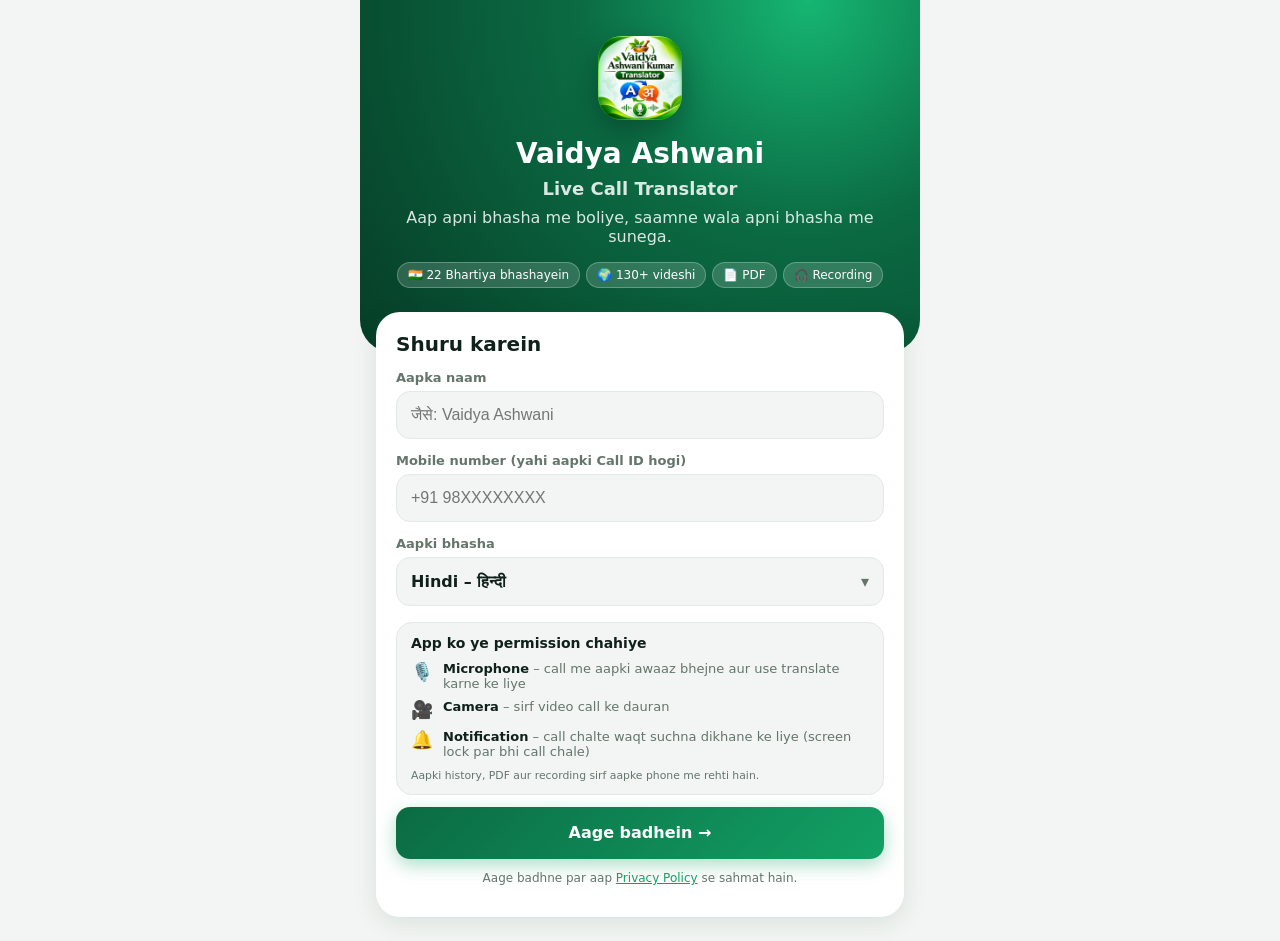
<file: web/index.html>
<!doctype html>
<html lang="hi">
<head>
<meta charset="utf-8">
<meta name="viewport" content="width=device-width, initial-scale=1, maximum-scale=1, viewport-fit=cover">
<title>Vaidya Ashwani Live Call Translator</title>
<meta name="description" content="Live Video / Voice call translator – Bharat ki 22 bhashayein + duniya ki 130+ bhashayein">
<meta name="theme-color" content="#063d27">
<meta name="mobile-web-app-capable" content="yes">
<meta name="apple-mobile-web-app-capable" content="yes">
<meta name="apple-mobile-web-app-status-bar-style" content="black-translucent">
<link rel="manifest" href="manifest.json">
<link rel="icon" href="icons/icon-192.png">
<link rel="apple-touch-icon" href="icons/icon-192.png">
<link rel="stylesheet" href="style.css">
</head>
<body>

<!-- ============ SPLASH ============ -->
<div id="splash" class="splash">
  <div class="splashLogo"><img src="icons/icon-512.png" alt=""></div>
  <h1>Vaidya Ashwani</h1>
  <p>Live Call Translator</p>
  <div class="splashLangs">नमस्ते · வணக்கம் · নমস্কার · Hello · مرحبا · 你好</div>
</div>

<div id="app">

  <!-- ============ SETUP / ONBOARDING ============ -->
  <section id="scrSetup" class="screen hidden">
    <div class="hero">
      <img src="icons/icon-192.png" alt="" class="heroLogo">
      <h1>Vaidya Ashwani<br><span>Live Call Translator</span></h1>
      <p>Aap apni bhasha me boliye, saamne wala apni bhasha me sunega.</p>
      <div class="chips"><span>🇮🇳 22 Bhartiya bhashayein</span><span>🌍 130+ videshi</span><span>📄 PDF</span><span>🎧 Recording</span></div>
    </div>
    <div class="sheetCard">
      <h2>Shuru karein</h2>
      <label class="field"><span>Aapka naam</span>
        <input id="setName" type="text" placeholder="जैसे: Vaidya Ashwani" autocomplete="name">
      </label>
      <label class="field"><span>Mobile number (yahi aapki Call ID hogi)</span>
        <input id="setNumber" type="tel" inputmode="tel" placeholder="+91 98XXXXXXXX" autocomplete="tel">
      </label>
      <div class="field"><span>Aapki bhasha</span>
        <button type="button" class="langBtn" data-target="setLang"><b>Hindi – हिन्दी</b><i>▾</i></button>
        <input type="hidden" id="setLang" value="hi-IN">
      </div>
      <div class="permBox">
        <b>App ko ye permission chahiye</b>
        <div><span>🎙️</span><p><b>Microphone</b> – call me aapki awaaz bhejne aur use translate karne ke liye</p></div>
        <div><span>🎥</span><p><b>Camera</b> – sirf video call ke dauran</p></div>
        <div><span>🔔</span><p><b>Notification</b> – call chalte waqt suchna dikhane ke liye (screen lock par bhi call chale)</p></div>
        <small>Aapki history, PDF aur recording sirf aapke phone me rehti hain.</small>
      </div>
      <button id="btnSaveSetup" class="btn primary block">Aage badhein →</button>
      <p class="tiny muted center">Aage badhne par aap <a href="privacy.html" target="_blank">Privacy Policy</a> se sahmat hain.</p>
    </div>
  </section>


  <!-- ============ GUEST (link se, bina install) ============ -->
  <section id="scrGuest" class="screen hidden">
    <div class="hero">
      <div class="pulseRing"><div class="avatar" id="gAvatar">?</div></div>
      <h1><span id="gHost">—</span><br><span>aapse baat karna chahte hain</span></h1>
      <p>Kuch install nahi karna. Apni bhasha chunein aur judein – aap apni bhasha me bolenge, wo apni bhasha me sunenge.</p>
    </div>
    <div class="sheetCard">
      <label class="field"><span>Aapka naam</span>
        <input id="gName" type="text" placeholder="Apna naam likhein" autocomplete="name">
      </label>
      <div class="field"><span>Aapki bhasha (aap isi me bolenge aur sunenge)</span>
        <button type="button" class="langBtn" data-target="gLang"><b>English</b><i>▾</i></button>
        <input type="hidden" id="gLang" value="en-IN">
      </div>
      <div class="bigActions">
        <button id="btnGVideo" class="action video"><span class="ico">🎥</span><b>Video se judein</b><small>Translated</small></button>
        <button id="btnGVoice" class="action voice"><span class="ico">📞</span><b>Voice se judein</b><small>Translated</small></button>
      </div>
      <p class="tiny muted center">Unki bhasha: <b id="gHostLang">—</b> · Mic ki permission maangne par <b>Allow</b> karein</p>
      <p class="tiny muted center"><a href="privacy.html" target="_blank">Privacy Policy</a> · Vaidya Ashwani Live Call Translator</p>
    </div>
  </section>

  <!-- ============ HOME TAB ============ -->
  <section id="scrHome" class="screen hidden withNav">
    <div class="homeHead">
      <div class="headRow">
        <div>
          <div class="hello">Namaste 🙏</div>
          <div id="meName" class="meName">—</div>
        </div>
        <span id="netStatus" class="pill off"><i></i><b>Offline</b></span>
      </div>
      <div class="idCard">
        <div>
          <div class="tiny op">Aapki Call ID</div>
          <div id="meNumber" class="idNum">—</div>
        </div>
        <button class="langMini" id="btnMyLang">🗣️ <span id="meLang">Hindi</span></button>
      </div>
    </div>

    <div class="content">
      <div class="dialCard">
        <a id="apkBanner" class="apkBanner hidden" href="#">📲 <span><b>Android App download karein</b><small>Behtar awaaz aur translation ke liye</small></span><i>⬇</i></a>
        <label class="field"><span>Kisko call karna hai? (number)</span>
          <div class="dialRow">
            <input id="callNumber" type="tel" inputmode="tel" placeholder="+91 9XXXXXXXXX" list="contactsList">
            <button id="btnContacts" class="iconBtn" title="Recent">🕘</button>
          </div>
          <datalist id="contactsList"></datalist>
        </label>
        <div class="bigActions">
          <button id="btnVideoCall" class="action video"><span class="ico">🎥</span><b>Video Call</b><small>Translated</small></button>
          <button id="btnAudioCall" class="action voice"><span class="ico">📞</span><b>Voice Call</b><small>Translated</small></button>
        </div>
        <button id="btnSendLink" class="linkTile">
          <span class="ico">🔗</span>
          <span class="txt"><b>Saamne wale ke paas app nahi hai?</b><small>Unhe link bhejein – browser me khulega, kuch install nahi karna</small></span>
          <span class="arrow">›</span>
        </button>
      </div>

      <h3 class="secTitle">WhatsApp / SIM Call ke liye</h3>
      <button id="btnSpeakerMode" class="wideTile">
        <span class="ico">🔊</span>
        <span class="txt"><b>Speaker Translator</b><small>Call ko speaker par daalein, app dono taraf translate karke bolega</small></span>
        <span class="arrow">›</span>
      </button>
      <div class="twoTiles">
        <button id="btnWhatsApp" class="tile wa"><span class="ico">💬</span><b>WhatsApp</b></button>
        <button id="btnPhone" class="tile sim"><span class="ico">📱</span><b>SIM Call</b></button>
      </div>

      <h3 class="secTitle">Kaise kaam karta hai</h3>
      <div class="howList">
        <div><span>1</span>Aap Hindi me bolte hain</div>
        <div><span>2</span>App turant saamne wale ki bhasha me translate karta hai</div>
        <div><span>3</span>Saamne wala apni bhasha me sunta hai, aur jawab aapko Hindi me milta hai</div>
        <div><span>4</span>Call khatam hone par PDF aur recording save hoti hai</div>
      </div>
    </div>
  </section>

  <!-- ============ HISTORY TAB ============ -->
  <section id="scrHistory" class="screen hidden withNav">
    <div class="pageHead"><h2>🗂️ Call History</h2><p>Har call ki PDF aur voice recording</p></div>
    <div class="content">
      <div id="historyList" class="history"></div>
    </div>
  </section>


  <!-- ============ PATIENTS (sirf Admin) ============ -->
  <section id="scrPatients" class="screen hidden withNav">
    <div class="pageHead"><h2>🩺 Patients</h2><p><span id="patCount">0 patients</span> · sirf Admin ke liye</p></div>
    <div class="content">
      <div class="patTools">
        <input id="patSearch" type="search" placeholder="🔍 Naam, number ya pata dhoondhein">
        <button id="btnPatNew" class="btn primary">➕ Naya</button>
      </div>
      <div id="patList" class="patList"></div>
    </div>
  </section>

  <section id="scrPatient" class="screen hidden">
    <div class="pageHead patHead">
      <button id="btnPdBack" class="backBtn light">‹</button>
      <div class="patAv big" id="pdAvatar">?</div>
      <div><h2 id="pdName">—</h2><p id="pdMobile">—</p></div>
    </div>
    <div class="content">
      <div class="patActs">
        <button id="btnPdVoice"><span>📞</span>Voice</button>
        <button id="btnPdVideo"><span>🎥</span>Video</button>
        <button id="btnPdLink"><span>🔗</span>Link</button>
        <button id="btnPdSpk"><span>🔊</span>Speaker</button>
      </div>
      <div class="setGroup pad patInfoBox" id="pdInfo"></div>
      <div class="row2">
        <button id="btnPdEdit" class="btn ghost">✏️ Badlein</button>
        <button id="btnPdReport" class="btn ghost">📄 Report PDF</button>
        <button id="btnPdDel" class="btn ghost danger">🗑️</button>
      </div>
      <h3 class="secTitle">🎧 Call Recordings <span id="pdRecCount"></span></h3>
      <div id="pdRecs" class="recList"></div>
      <button id="btnPdAttach" class="btn ghost block">➕ Purani call is patient se jodein</button>
      <div style="height:24px"></div>
    </div>
  </section>

  <!-- ============ SETTINGS TAB ============ -->
  <section id="scrSettings" class="screen hidden withNav">
    <div class="pageHead"><h2>⚙️ Settings</h2><p>Apne hisaab se app set karein</p></div>
    <div class="content">
      <div class="setGroup">
        <button id="btnEditProfile" class="setRow"><span>👤 Profile (naam, number, bhasha)</span><i>›</i></button>
      </div>
      <div class="setGroup">
        <button id="btnAdmin" class="setRow"><span>🔐 Admin Login</span><i>›</i></button>
        <button id="btnAdminPw" class="setRow hidden"><span>🔑 Admin password badlein</span><i>›</i></button>
      </div>
      <div class="setGroup">
        <label class="setRow"><span>🔊 Translation bol kar sunayein</span><input type="checkbox" id="optTTS" class="switch" checked></label>
        <label class="setRow"><span>🎧 Har call record karein</span><input type="checkbox" id="optRecord" class="switch" checked></label>
        <label class="setRow"><span>🌐 Online voice (agar phone me voice na ho)</span><input type="checkbox" id="optOnlineTTS" class="switch" checked></label>
        <label class="setRow"><span>🎙️ Natural HD awaaz<br><small class="muted">Aapki asli awaaz bina badle jaaye. Bahut shor wali jagah par band karein.</small></span><input type="checkbox" id="optHD" class="switch" checked></label>
      </div>
      <div class="setGroup pad">
        <label class="field"><span>Saamne wale ki asli awaaz ka volume (translation bolte waqt apne aap dheemi hoti hai)</span><input type="range" id="optOrigVol" min="0" max="100" value="100"></label>
        <label class="field"><span>Translation bolne ki speed</span><input type="range" id="optRate" min="60" max="150" value="100"></label>
        <button id="btnTestVoice" class="btn ghost block">🔈 Voice test karein</button>
      </div>
      <details class="setGroup pad">
        <summary>🛠️ Advanced (network)</summary>
        <label class="field"><span>TURN server – alag network par call na lage to</span>
          <input id="optTurn" type="text" placeholder="turn:host:3478|username|password"></label>
        <label class="field"><span>Apna call server (khaali = free server)</span>
          <input id="optServer" type="text" placeholder="myserver.com:443/peer"></label>
      </details>
      <div class="setGroup">
        <a class="setRow" href="privacy.html" target="_blank"><span>🔒 Privacy Policy</span><i>›</i></a>
        <button class="setRow" id="btnShareApp"><span>📤 App share karein</span><i>›</i></button>
        <button class="setRow hidden" id="btnRate"><span>⭐ Play Store par rating dein</span><i>›</i></button>
        <button class="setRow hidden" id="btnSupport"><span>✉️ Madad / Feedback</span><i>›</i></button>
      </div>
      <p class="tiny muted center">Vaidya Ashwani Live Call Translator · v<span id="appVer">1.0</span></p>
    </div>
  </section>

  <!-- ============ BOTTOM NAV ============ -->
  <nav id="bottomNav" class="bottomNav hidden">
    <button data-tab="scrHome" class="on"><span>🏠</span>Home</button>
    <button data-tab="scrHistory"><span>🗂️</span>History</button>
    <button data-tab="scrPatients" id="navPatients" class="hidden"><span>🩺</span>Patients</button>
    <button data-tab="scrSettings"><span>⚙️</span>Settings</button>
  </nav>

  <!-- ============ CALL ============ -->
  <section id="scrCall" class="screen hidden callscreen">
    <video id="remoteVideo" autoplay playsinline></video>
    <div id="audioOnlyBadge" class="audioBadge hidden">
      <div class="pulseRing"><div class="avatar" id="remoteAvatar">?</div></div>
    </div>
    <video id="localVideo" autoplay playsinline muted></video>
    <div class="callTop">
      <div id="remoteName" class="cName">Connecting…</div>
      <div class="cSub"><span id="remoteLang">—</span> · <span id="callTimer">00:00</span> <span id="recDot" class="rec hidden">● REC</span></div>
      <div id="recNotice" class="recNotice hidden">🔴 Saamne wala ye call record kar raha hai</div>
    </div>
    <div class="callBottom">
      <div id="callTranscript" class="transcript"></div>
      <div id="liveCaption" class="liveCaption"></div>
      <form id="typeForm" class="typeForm">
        <input id="typeInput" type="text" placeholder="Likh kar bhejein…">
        <button type="submit">➤</button>
      </form>
      <div class="controls">
        <button id="btnMic" class="ctrl on" title="Mic">🎙️</button>
        <button id="btnCam" class="ctrl on" title="Camera">🎥</button>
        <button id="btnFlip" class="ctrl on" title="Camera palat">🔄</button>
        <button id="btnVoiceOut" class="ctrl on" title="Translation voice">🔊</button>
        <button id="btnEnd" class="ctrl end" title="Call band">📵</button>
      </div>
    </div>
  </section>

  <!-- ============ SPEAKER MODE ============ -->
  <section id="scrSpeaker" class="screen hidden spkScreen">
    <div class="spkHead">
      <button id="btnSpkClose" class="backBtn">‹</button>
      <div><b>Speaker Translator</b><small>WhatsApp / SIM call speaker par rakhein</small></div>
    </div>
    <div class="spkLangs">
      <div class="spkL me"><small>Aap</small><b id="spkMeLang">Hindi</b></div>
      <span class="swap">⇄</span>
      <button class="spkL them langBtn" data-target="spkOtherLang"><small>Saamne wala</small><b>English</b></button>
      <input type="hidden" id="spkOtherLang" value="en-US">
    </div>
    <label class="autoRow"><input type="checkbox" id="spkAuto" class="switch" checked><span>Auto – baari baari se dono ko sunein</span></label>
    <div id="spkTranscript" class="transcript spkT"></div>
    <div id="spkCaption" class="liveCaption"></div>
    <div class="spkButtons">
      <button id="btnSpkMe" class="spkBtn me"><span class="mic">🎙️</span><span class="who">Main bolunga</span></button>
      <button id="btnSpkThem" class="spkBtn them"><span class="mic">🎙️</span><span class="who">Wo bolenge</span></button>
    </div>
    <button id="btnSpkSave" class="btn primary block">💾 Khatam karein + PDF</button>
  </section>

  <!-- ============ LANGUAGE SHEET ============ -->
  <div id="langSheet" class="sheet hidden">
    <div class="sheetBg"></div>
    <div class="sheetBox">
      <div class="grip"></div>
      <h3>Bhasha chunein</h3>
      <input id="langSearch" type="search" placeholder="🔍 Bhasha dhoondhein… (Hindi, Tamil, English…)">
      <div id="langList" class="langList"></div>
    </div>
  </div>

  <!-- ============ MODALS ============ -->
  <div id="modalIncoming" class="modal incoming hidden">
    <div class="inBox">
      <div class="tiny op">Vaidya Ashwani Translator</div>
      <div class="pulseRing big"><div class="avatar" id="inAvatar">?</div></div>
      <h2 id="inName">Incoming call</h2>
      <p id="inInfo"></p>
      <div class="inBtns">
        <button id="btnReject" class="round red">📵<small>Kaatein</small></button>
        <button id="btnAccept" class="round green">📞<small>Uthayein</small></button>
      </div>
    </div>
  </div>

  <div id="modalSummary" class="modal hidden">
    <div class="modalBox">
      <div class="okIcon">✅</div>
      <h2>Call khatam</h2>
      <p id="sumInfo" class="muted"></p>
      <div class="col">
        <button id="btnSumPdf" class="btn primary block">📄 Conversation PDF</button>
        <button id="btnSumAudio" class="btn ghost block">🎧 Voice recording</button>
        <button id="btnSumClose" class="btn text block">Theek hai</button>
      </div>
    </div>
  </div>


  <div id="modalLogin" class="modal hidden">
    <form id="formLogin" class="modalBox left" autocomplete="off">
      <div class="okIcon">🔐</div>
      <h2 class="center">Admin Login</h2>
      <label class="field"><span>Admin name</span><input id="lgName" type="text" autocomplete="username" placeholder="Admin ka naam"></label>
      <label class="field"><span>Password</span>
        <div class="dialRow"><input id="lgPass" type="password" autocomplete="current-password" placeholder="••••••••"><button type="button" id="btnLgShow" class="iconBtn">👁️</button></div>
      </label>
      <p id="lgErr" class="err"></p>
      <button id="btnLgGo" type="submit" class="btn primary block">Login</button>
      <p class="center small"><a href="#" id="lnkForgot">🔑 Password bhool gaye?</a></p>
      <button id="btnLgCancel" type="button" class="btn text block">Band karein</button>
    </form>
  </div>

  <div id="modalForgot" class="modal hidden">
    <div class="modalBox left">
      <div class="okIcon">🔑</div>
      <h2 class="center">Password bhool gaye</h2>
      <div id="fgStep1">
        <p class="muted small center">Admin ka registered mobile number daalein. OTP sirf usi number par jayega.</p>
        <label class="field"><span>Registered mobile number</span><input id="fgPhone" type="tel" inputmode="tel" placeholder="+91 XXXXXXXXXX" autocomplete="off"></label>
        <button id="btnFgSend" type="button" class="btn primary block">📩 OTP bhejein</button>
      </div>
      <div id="fgStep2" class="hidden">
        <p class="muted small center">OTP bheja gaya: <b id="fgSentTo"></b></p>
        <label class="field"><span>6 ankon ka OTP</span><input id="fgOtp" type="text" inputmode="numeric" maxlength="6" autocomplete="one-time-code" placeholder="● ● ● ● ● ●" class="otpInput"></label>
        <button id="btnFgVerify" type="button" class="btn primary block">✅ Verify karein</button>
        <button id="btnFgResend" type="button" class="btn text block">OTP nahi aaya? Dobara bhejein</button>
      </div>
      <div id="fgStep3" class="hidden">
        <p class="muted small center">✅ Number verify ho gaya. Ab naya password banayein.</p>
        <label class="field"><span>Naya password (8+ akshar, letter + number)</span><input id="fgNew" type="password" autocomplete="new-password"></label>
        <label class="field"><span>Naya password dobara</span><input id="fgNew2" type="password" autocomplete="new-password"></label>
        <button id="btnFgSave" type="button" class="btn primary block">💾 Password badlein</button>
      </div>
      <p id="fgErr" class="err"></p>
      <div id="recaptchaBox"></div>
      <button id="btnFgCancel" type="button" class="btn text block">Band karein</button>
    </div>
  </div>

  <div id="modalPw" class="modal hidden">
    <form id="formPw" class="modalBox left" autocomplete="off">
      <h2 class="center">🔑 Admin password badlein</h2>
      <label class="field"><span>Purana password</span><input id="pwOld" type="password" autocomplete="current-password"></label>
      <label class="field"><span>Naya password (8+ akshar, letter + number)</span><input id="pwNew" type="password" autocomplete="new-password"></label>
      <label class="field"><span>Naya password dobara</span><input id="pwNew2" type="password" autocomplete="new-password"></label>
      <p id="pwErr" class="err"></p>
      <button type="submit" class="btn primary block">Badlein</button>
      <button id="btnPwCancel" type="button" class="btn text block">Band karein</button>
    </form>
  </div>

  <div id="modalPatient" class="modal hidden">
    <form id="formPatient" class="modalBox left scrollBox" autocomplete="off">
      <h2 id="pfTitle" class="center">➕ Naya Patient</h2>
      <label class="field"><span>Patient ka naam *</span><input id="pfName" type="text" placeholder="Poora naam"></label>
      <label class="field"><span>Mobile number *</span><input id="pfMobile" type="tel" inputmode="tel" placeholder="+91 9XXXXXXXXX"></label>
      <label class="field"><span>Pata (Address)</span><textarea id="pfAddress" rows="2" placeholder="Gaon / shahar, zila, rajya"></textarea></label>
      <label class="field"><span>Kisne assign kiya</span><input id="pfAssigned" type="text" list="assignedList" placeholder="Doctor / staff ka naam"><datalist id="assignedList"></datalist></label>
      <label class="field"><span>Notes (optional)</span><textarea id="pfNotes" rows="2" placeholder="Bimari, dawai, follow-up…"></textarea></label>
      <button type="submit" class="btn primary block">💾 Save karein</button>
      <button id="btnPfCancel" type="button" class="btn text block">Band karein</button>
    </form>
  </div>

  <div id="modalAttach" class="modal hidden">
    <div class="modalBox left scrollBox">
      <h2 class="center">➕ Call jodein</h2>
      <p class="muted small center">History ki wo calls jo abhi kisi patient se judi nahi hain</p>
      <div id="attachList" class="attachList"></div>
      <button id="btnAttachClose" type="button" class="btn text block">Band karein</button>
    </div>
  </div>

  <div id="toast" class="toast hidden"></div>
  <audio id="remoteAudio" autoplay></audio>
</div>

<div id="pdfHolder" style="position:fixed;left:-10000px;top:0;"></div>

<script src="lib/peerjs.min.js"></script>
<script src="languages.js"></script>
<script src="app.js"></script>
<script src="firebase-config.js"></script>
<script src="admin.js"></script>
</body>
</html>
</file>
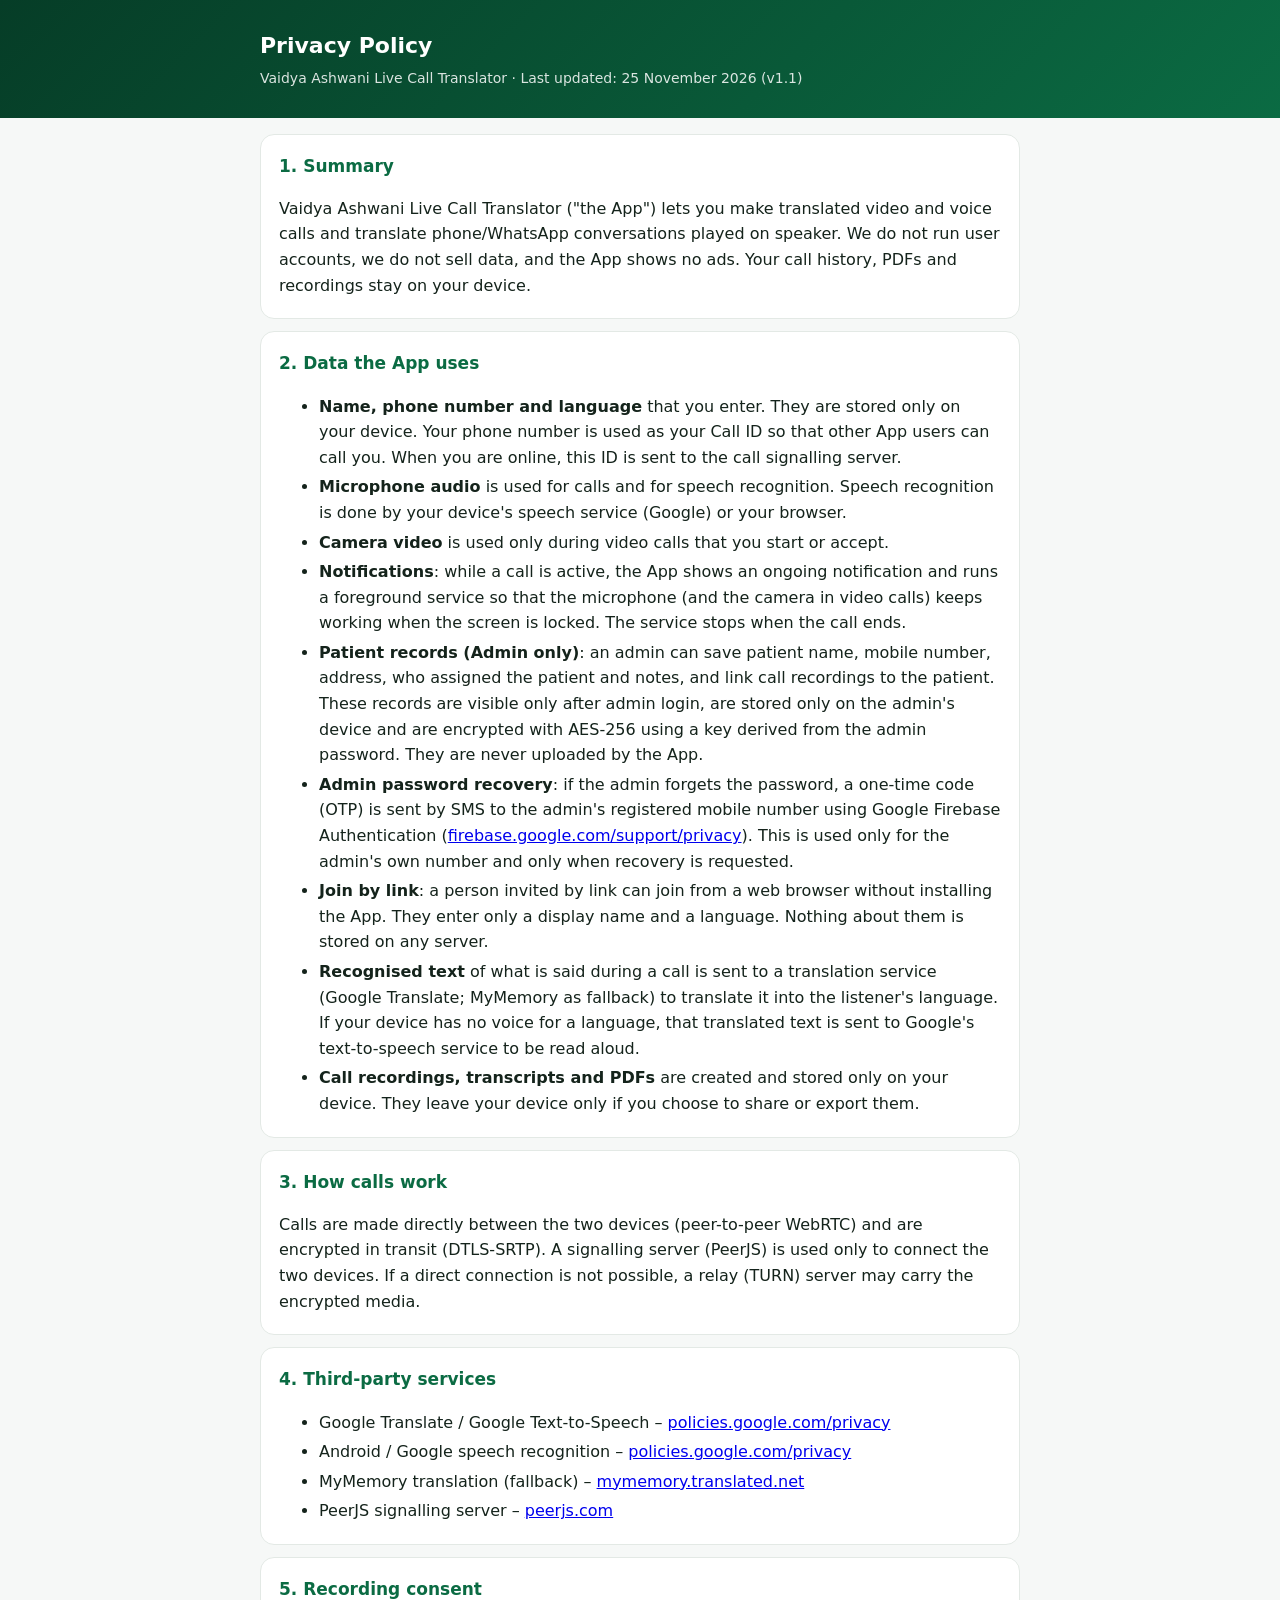
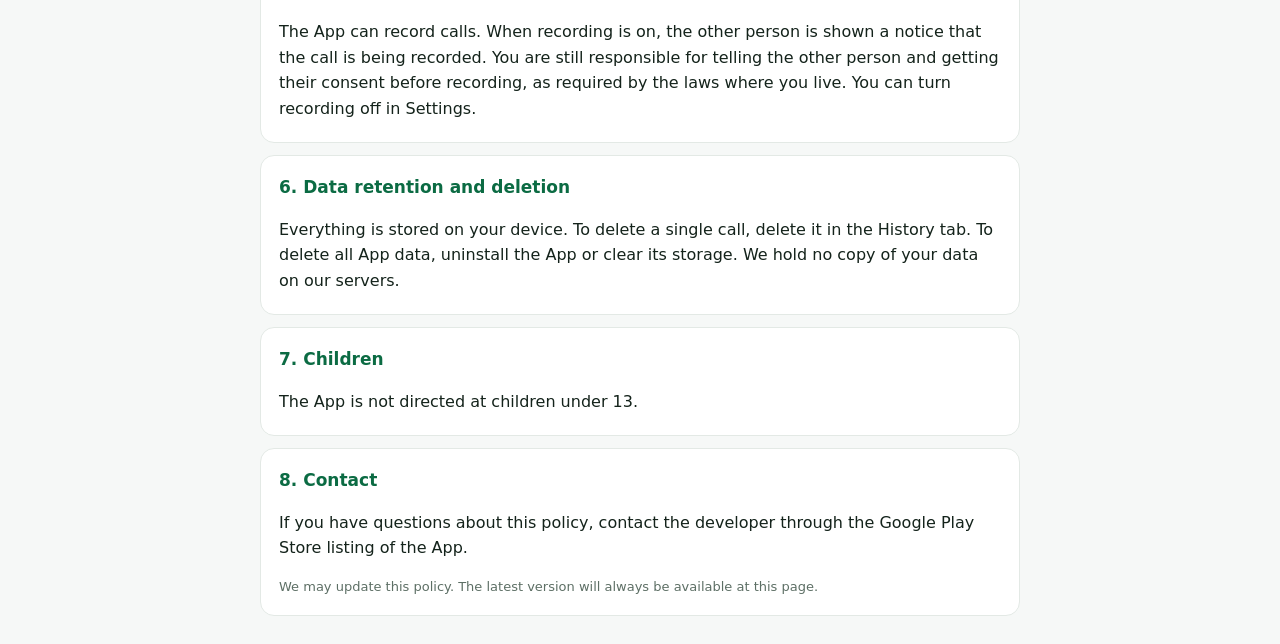
<file: web/privacy.html>
<!doctype html>
<html lang="en">
<head>
<meta charset="utf-8">
<meta name="viewport" content="width=device-width, initial-scale=1">
<title>Privacy Policy – Vaidya Ashwani Live Call Translator</title>
<style>
  :root{--bg:#f6f8f7;--text:#14231b;--muted:#5d6f65;--g:#0b6b43;--card:#fff;--line:#e3e9e5}
  @media (prefers-color-scheme: dark){:root{--bg:#0a1310;--text:#e8f1ec;--muted:#93a59b;--g:#16b673;--card:#14201b;--line:#22322b}}
  body{margin:0;background:var(--bg);color:var(--text);font-family:system-ui,-apple-system,"Segoe UI",Roboto,"Noto Sans",sans-serif;line-height:1.6}
  header{background:linear-gradient(135deg,#063d27,#0b6b43);color:#fff;padding:28px 16px}
  header h1{margin:0;font-size:22px;max-width:760px;margin:0 auto}
  header p{margin:4px auto 0;max-width:760px;opacity:.85;font-size:14px}
  main{max-width:760px;margin:0 auto;padding:16px}
  section{background:var(--card);border:1px solid var(--line);border-radius:14px;padding:4px 18px;margin-bottom:12px}
  h2{font-size:17px;color:var(--g)}
  li{margin:4px 0}
  .muted{color:var(--muted);font-size:13px}
</style>
</head>
<body>
<header>
  <h1>Privacy Policy</h1>
  <p>Vaidya Ashwani Live Call Translator · Last updated: 25 November 2026 (v1.1)</p>
</header>
<main>
  <section>
    <h2>1. Summary</h2>
    <p>Vaidya Ashwani Live Call Translator ("the App") lets you make translated video and voice calls and translate phone/WhatsApp conversations played on speaker. We do not run user accounts, we do not sell data, and the App shows no ads. Your call history, PDFs and recordings stay on your device.</p>
  </section>
  <section>
    <h2>2. Data the App uses</h2>
    <ul>
      <li><b>Name, phone number and language</b> that you enter. They are stored only on your device. Your phone number is used as your Call ID so that other App users can call you. When you are online, this ID is sent to the call signalling server.</li>
      <li><b>Microphone audio</b> is used for calls and for speech recognition. Speech recognition is done by your device's speech service (Google) or your browser.</li>
      <li><b>Camera video</b> is used only during video calls that you start or accept.</li>
      <li><b>Notifications</b>: while a call is active, the App shows an ongoing notification and runs a foreground service so that the microphone (and the camera in video calls) keeps working when the screen is locked. The service stops when the call ends.</li>
      <li><b>Patient records (Admin only)</b>: an admin can save patient name, mobile number, address, who assigned the patient and notes, and link call recordings to the patient. These records are visible only after admin login, are stored only on the admin's device and are encrypted with AES-256 using a key derived from the admin password. They are never uploaded by the App.</li>
      <li><b>Admin password recovery</b>: if the admin forgets the password, a one-time code (OTP) is sent by SMS to the admin's registered mobile number using Google Firebase Authentication (<a href="https://firebase.google.com/support/privacy">firebase.google.com/support/privacy</a>). This is used only for the admin's own number and only when recovery is requested.</li>
      <li><b>Join by link</b>: a person invited by link can join from a web browser without installing the App. They enter only a display name and a language. Nothing about them is stored on any server.</li>
      <li><b>Recognised text</b> of what is said during a call is sent to a translation service (Google Translate; MyMemory as fallback) to translate it into the listener's language. If your device has no voice for a language, that translated text is sent to Google's text-to-speech service to be read aloud.</li>
      <li><b>Call recordings, transcripts and PDFs</b> are created and stored only on your device. They leave your device only if you choose to share or export them.</li>
    </ul>
  </section>
  <section>
    <h2>3. How calls work</h2>
    <p>Calls are made directly between the two devices (peer-to-peer WebRTC) and are encrypted in transit (DTLS-SRTP). A signalling server (PeerJS) is used only to connect the two devices. If a direct connection is not possible, a relay (TURN) server may carry the encrypted media.</p>
  </section>
  <section>
    <h2>4. Third-party services</h2>
    <ul>
      <li>Google Translate / Google Text-to-Speech – <a href="https://policies.google.com/privacy">policies.google.com/privacy</a></li>
      <li>Android / Google speech recognition – <a href="https://policies.google.com/privacy">policies.google.com/privacy</a></li>
      <li>MyMemory translation (fallback) – <a href="https://mymemory.translated.net/doc/en/tos.php">mymemory.translated.net</a></li>
      <li>PeerJS signalling server – <a href="https://peerjs.com">peerjs.com</a></li>
    </ul>
  </section>
  <section>
    <h2>5. Recording consent</h2>
    <p>The App can record calls. When recording is on, the other person is shown a notice that the call is being recorded. You are still responsible for telling the other person and getting their consent before recording, as required by the laws where you live. You can turn recording off in Settings.</p>
  </section>
  <section>
    <h2>6. Data retention and deletion</h2>
    <p>Everything is stored on your device. To delete a single call, delete it in the History tab. To delete all App data, uninstall the App or clear its storage. We hold no copy of your data on our servers.</p>
  </section>
  <section>
    <h2>7. Children</h2>
    <p>The App is not directed at children under 13.</p>
  </section>
  <section>
    <h2>8. Contact</h2>
    <p>If you have questions about this policy, contact the developer through the Google Play Store listing of the App.</p>
    <p class="muted">We may update this policy. The latest version will always be available at this page.</p>
  </section>
</main>
</body>
</html>
</file>
<file: web/style.css>
:root{
  --bg:#f2f5f3; --card:#ffffff; --text:#10201a; --muted:#64756c; --line:#e3e9e5;
  --g1:#063d27; --g2:#0b6b43; --g3:#12a165; --saffron:#f5821f; --saffron2:#ffb347;
  --danger:#e5383b; --wa:#25d366; --sim:#3b82f6;
  --me:#e3f6ec; --them:#fff2e5; --shadow:0 6px 24px rgba(6,61,39,.10);
  --navH:68px; --safeB:env(safe-area-inset-bottom); --safeT:env(safe-area-inset-top);
}
@media (prefers-color-scheme: dark){
  :root{ --bg:#0a1310; --card:#14201b; --text:#e8f1ec; --muted:#93a59b; --line:#22322b;
    --me:#123526; --them:#3a2513; --shadow:0 6px 24px rgba(0,0,0,.35); }
}
*{box-sizing:border-box;-webkit-tap-highlight-color:transparent}
html,body{margin:0;padding:0;background:var(--bg);color:var(--text);
  font-family:"Noto Sans","Noto Sans Devanagari",system-ui,-apple-system,"Segoe UI",Roboto,sans-serif;
  -webkit-font-smoothing:antialiased;overscroll-behavior-y:none}
a{color:var(--g3)}
button{font-family:inherit;color:inherit}
#app{max-width:560px;margin:0 auto;min-height:100vh;position:relative}
.hidden{display:none!important}
.muted{color:var(--muted)} .tiny{font-size:12px} .center{text-align:center} .op{opacity:.8}

/* ---------- splash ---------- */
.splash{position:fixed;inset:0;z-index:100;display:flex;flex-direction:column;align-items:center;justify-content:center;
  background:radial-gradient(circle at 30% 20%,#14a86a 0,#0b6b43 35%,#063d27 75%);color:#fff;transition:opacity .5s, visibility .5s}
.splash.gone{opacity:0;visibility:hidden}
.splashLogo{width:120px;height:120px;border-radius:32px;overflow:hidden;box-shadow:0 12px 40px rgba(0,0,0,.35);animation:pop .7s cubic-bezier(.2,1.4,.4,1)}
.splashLogo img{width:100%;height:100%}
.splash h1{margin:22px 0 0;font-size:30px;letter-spacing:.3px;animation:up .6s .15s both}
.splash p{margin:4px 0 0;font-size:16px;opacity:.85;animation:up .6s .25s both}
.splashLangs{position:absolute;bottom:calc(40px + var(--safeB));font-size:14px;opacity:.7;animation:up .6s .4s both;padding:0 16px;text-align:center}
@keyframes pop{0%{transform:scale(.3);opacity:0}100%{transform:scale(1);opacity:1}}
@keyframes up{0%{transform:translateY(14px);opacity:0}100%{transform:none;opacity:1}}

/* ---------- common ---------- */
.screen{min-height:100vh;animation:fade .25s}
@keyframes fade{from{opacity:.0}to{opacity:1}}
.withNav{padding-bottom:calc(var(--navH) + var(--safeB) + 16px)}
.content{padding:0 16px}
.field{display:block;margin:14px 0 0}
.field>span{display:block;font-size:13px;color:var(--muted);margin-bottom:6px;font-weight:600}
input[type=text],input[type=tel],input[type=search],input[type=password]{width:100%;padding:14px 14px;border-radius:14px;border:1.5px solid var(--line);
  background:var(--bg);color:var(--text);font-size:16px;outline:none;transition:border-color .15s}
input:focus{border-color:var(--g3)}
input[type=range]{width:100%;accent-color:var(--g3)}
.btn{border:0;border-radius:14px;padding:14px 16px;font-size:16px;font-weight:700;cursor:pointer;min-height:52px;
  background:var(--line);transition:transform .1s, filter .15s}
.btn:active{transform:scale(.97)}
.btn.primary{background:linear-gradient(135deg,var(--g2),var(--g3));color:#fff;box-shadow:0 6px 18px rgba(18,161,101,.35)}
.btn.ghost{background:transparent;border:1.5px solid var(--line)}
.btn.text{background:transparent;color:var(--muted)}
.btn.block{width:100%;display:block;margin-top:12px}
.btn:disabled{opacity:.45}

/* switch */
.switch{appearance:none;-webkit-appearance:none;width:48px;height:28px;border-radius:99px;background:var(--line);position:relative;
  cursor:pointer;transition:background .2s;flex-shrink:0;margin:0}
.switch::after{content:"";position:absolute;top:3px;left:3px;width:22px;height:22px;border-radius:50%;background:#fff;
  box-shadow:0 1px 4px rgba(0,0,0,.25);transition:transform .2s}
.switch:checked{background:var(--g3)}
.switch:checked::after{transform:translateX(20px)}

/* ---------- onboarding ---------- */
.hero{background:radial-gradient(circle at 80% 0,#16b673 0,#0b6b43 40%,#063d27 100%);color:#fff;
  padding:calc(36px + var(--safeT)) 22px 64px;border-radius:0 0 32px 32px;text-align:center}
.heroLogo{width:84px;height:84px;border-radius:24px;box-shadow:0 10px 30px rgba(0,0,0,.3)}
.hero h1{font-size:28px;margin:14px 0 6px;line-height:1.15}
.hero h1 span{font-size:18px;font-weight:600;opacity:.85}
.hero p{margin:0;opacity:.85}
.chips{display:flex;flex-wrap:wrap;gap:6px;justify-content:center;margin-top:16px}
.chips span{background:rgba(255,255,255,.16);border:1px solid rgba(255,255,255,.25);padding:5px 10px;border-radius:99px;font-size:12px}
.sheetCard{background:var(--card);margin:-40px 16px 24px;border-radius:24px;padding:20px;box-shadow:var(--shadow);position:relative}
.sheetCard h2{margin:0;font-size:20px}

/* language button */
.langBtn{width:100%;display:flex;justify-content:space-between;align-items:center;padding:14px;border-radius:14px;
  border:1.5px solid var(--line);background:var(--bg);font-size:16px;cursor:pointer;text-align:left}
.langBtn i{font-style:normal;color:var(--muted)}

/* ---------- home ---------- */
.homeHead{background:radial-gradient(circle at 90% 0,#16b673 0,#0b6b43 45%,#063d27 100%);color:#fff;
  padding:calc(18px + var(--safeT)) 18px 56px;border-radius:0 0 30px 30px}
.headRow{display:flex;justify-content:space-between;align-items:center}
.hello{font-size:14px;opacity:.85}
.meName{font-size:22px;font-weight:800;margin-top:2px}
.pill{display:flex;align-items:center;gap:6px;font-size:12px;padding:6px 11px;border-radius:99px;background:rgba(255,255,255,.15)}
.pill i{width:8px;height:8px;border-radius:50%;background:#fca5a5}
.pill.on i{background:#4ade80;box-shadow:0 0 0 3px rgba(74,222,128,.3)}
.idCard{margin-top:18px;display:flex;justify-content:space-between;align-items:center;background:rgba(255,255,255,.12);
  border:1px solid rgba(255,255,255,.2);padding:14px 16px;border-radius:18px;backdrop-filter:blur(6px)}
.idNum{font-size:21px;font-weight:800;letter-spacing:.5px;font-variant-numeric:tabular-nums}
.langMini{background:#fff;color:var(--g1);border:0;border-radius:99px;padding:8px 12px;font-weight:700;font-size:13px;cursor:pointer;max-width:48%;
  white-space:nowrap;overflow:hidden;text-overflow:ellipsis}
.dialCard{background:var(--card);border-radius:24px;padding:4px 16px 16px;margin-top:-38px;box-shadow:var(--shadow);position:relative}
.dialRow{display:flex;gap:8px}
.iconBtn{width:52px;border-radius:14px;border:1.5px solid var(--line);background:var(--bg);font-size:20px;cursor:pointer}
.bigActions{display:grid;grid-template-columns:1fr 1fr;gap:12px;margin:14px 0 10px}
.action{border:0;border-radius:20px;padding:18px 10px;color:#fff;cursor:pointer;display:flex;flex-direction:column;align-items:center;gap:2px;
  transition:transform .1s}
.action:active{transform:scale(.96)}
.action .ico{font-size:30px;width:58px;height:58px;border-radius:50%;background:rgba(255,255,255,.2);display:flex;align-items:center;justify-content:center;margin-bottom:6px}
.action b{font-size:16px} .action small{opacity:.85;font-size:12px}
.action.video{background:linear-gradient(140deg,#0b6b43,#16b673);box-shadow:0 8px 20px rgba(22,182,115,.35)}
.action.voice{background:linear-gradient(140deg,#e46c0a,#ffad4d);box-shadow:0 8px 20px rgba(245,130,31,.35)}
.secTitle{font-size:15px;margin:22px 4px 10px;color:var(--muted);font-weight:700}
.wideTile{width:100%;display:flex;align-items:center;gap:14px;border:0;background:var(--card);border-radius:20px;padding:16px;cursor:pointer;
  box-shadow:var(--shadow);text-align:left}
.wideTile .ico{font-size:26px;width:52px;height:52px;flex-shrink:0;border-radius:16px;display:flex;align-items:center;justify-content:center;
  background:linear-gradient(140deg,#7c3aed,#a78bfa)}
.wideTile .txt{flex:1;display:flex;flex-direction:column} .wideTile small{color:var(--muted);font-size:12px;margin-top:2px}
.wideTile .arrow{font-size:28px;color:var(--muted)}
.twoTiles{display:grid;grid-template-columns:1fr 1fr;gap:12px;margin-top:12px}
.tile{border:0;background:var(--card);border-radius:20px;padding:14px;display:flex;align-items:center;gap:10px;cursor:pointer;box-shadow:var(--shadow);font-size:15px}
.tile .ico{width:42px;height:42px;border-radius:14px;display:flex;align-items:center;justify-content:center;font-size:20px}
.tile.wa .ico{background:var(--wa)} .tile.sim .ico{background:var(--sim)}
.howList{background:var(--card);border-radius:20px;padding:6px 16px;box-shadow:var(--shadow)}
.howList div{display:flex;gap:12px;align-items:center;padding:11px 0;font-size:14px;border-bottom:1px solid var(--line)}
.howList div:last-child{border:0}
.howList span{width:28px;height:28px;flex-shrink:0;border-radius:50%;background:var(--me);color:var(--g2);font-weight:800;display:flex;align-items:center;justify-content:center}

.apkBanner{display:flex;align-items:center;gap:12px;margin:14px 0 2px;padding:12px 14px;border-radius:16px;text-decoration:none;color:#fff;
  background:linear-gradient(135deg,#7c3aed,#a78bfa);font-size:22px}
.apkBanner span{flex:1;display:flex;flex-direction:column;font-size:15px}.apkBanner small{font-size:12px;opacity:.9}
.apkBanner i{font-style:normal;font-size:18px;background:rgba(255,255,255,.25);width:36px;height:36px;border-radius:50%;display:flex;align-items:center;justify-content:center}

.linkTile{width:100%;display:flex;align-items:center;gap:12px;border:0;border-radius:18px;padding:14px;margin-top:2px;cursor:pointer;text-align:left;
  color:#fff;background:linear-gradient(135deg,#1d4ed8,#3b82f6);box-shadow:0 8px 20px rgba(59,130,246,.35)}
.linkTile .ico{width:44px;height:44px;flex-shrink:0;border-radius:14px;background:rgba(255,255,255,.2);display:flex;align-items:center;justify-content:center;font-size:22px}
.linkTile .txt{flex:1;display:flex;flex-direction:column}.linkTile small{font-size:12px;opacity:.9;margin-top:2px}
.linkTile .arrow{font-size:26px;opacity:.8}
#scrGuest .hero .pulseRing{display:inline-block}
#scrGuest .hero .avatar{width:96px;height:96px;font-size:42px}
#scrGuest .sheetCard{margin-top:-30px}

/* ---------- page head (history/settings) ---------- */
.pageHead{background:linear-gradient(135deg,var(--g1),var(--g2));color:#fff;padding:calc(22px + var(--safeT)) 20px 26px;border-radius:0 0 26px 26px;margin-bottom:16px}
.pageHead h2{margin:0;font-size:22px} .pageHead p{margin:4px 0 0;opacity:.8;font-size:14px}

/* history */
.history{display:flex;flex-direction:column;gap:10px}
.hItem{background:var(--card);border-radius:18px;padding:14px;box-shadow:var(--shadow)}
.hTop{display:flex;gap:12px;align-items:center}
.hIco{width:44px;height:44px;border-radius:14px;display:flex;align-items:center;justify-content:center;font-size:20px;background:var(--me);flex-shrink:0}
.hItem .t{font-weight:700}
.hItem .acts{display:flex;gap:8px;margin-top:12px;flex-wrap:wrap}
.hItem .acts button{border:1.5px solid var(--line);background:var(--bg);border-radius:12px;padding:8px 12px;font-size:13px;font-weight:600;cursor:pointer}
.empty{text-align:center;padding:40px 20px;color:var(--muted)}
.empty .big{font-size:52px}

/* settings */
.setGroup{background:var(--card);border-radius:18px;margin-bottom:12px;box-shadow:var(--shadow);overflow:hidden}
.setGroup.pad{padding:4px 16px 16px}
.setGroup summary{padding:14px 0 4px;font-weight:700;cursor:pointer}
.setRow{width:100%;display:flex;justify-content:space-between;align-items:center;gap:12px;padding:16px;border:0;background:none;
  border-bottom:1px solid var(--line);font-size:15px;text-align:left;cursor:pointer;text-decoration:none;color:var(--text)}
.setRow:last-child{border:0}
.setRow i{font-style:normal;color:var(--muted);font-size:22px}

/* bottom nav */
.bottomNav{position:fixed;left:0;right:0;bottom:0;z-index:10;display:flex;justify-content:space-around;
  background:var(--card);border-top:1px solid var(--line);height:calc(var(--navH) + var(--safeB));padding-bottom:var(--safeB);
  max-width:560px;margin:0 auto;box-shadow:0 -4px 20px rgba(0,0,0,.06)}
.bottomNav button{flex:1;border:0;background:none;display:flex;flex-direction:column;align-items:center;justify-content:center;gap:2px;
  font-size:12px;color:var(--muted);font-weight:600;cursor:pointer}
.bottomNav button span{font-size:22px;padding:2px 18px;border-radius:99px;transition:background .2s}
.bottomNav button.on{color:var(--g2)}
.bottomNav button.on span{background:var(--me)}

/* ---------- call screen ---------- */
.callscreen{position:fixed;inset:0;background:#000;color:#fff;z-index:20;max-width:560px;margin:0 auto}
#remoteVideo{position:absolute;inset:0;width:100%;height:100%;object-fit:cover;background:#000}
#localVideo{position:absolute;right:14px;top:calc(84px + var(--safeT));width:104px;height:148px;object-fit:cover;border-radius:16px;
  border:2px solid rgba(255,255,255,.8);transform:scaleX(-1);background:#222;z-index:3;box-shadow:0 6px 20px rgba(0,0,0,.4)}
.audioBadge{position:absolute;inset:0;display:flex;align-items:center;justify-content:center;padding-bottom:30vh;
  background:radial-gradient(circle at 50% 30%,#16b673 0,#0b6b43 30%,#04261a 80%)}
.pulseRing{position:relative;border-radius:50%;padding:14px}
.pulseRing::before,.pulseRing::after{content:"";position:absolute;inset:0;border-radius:50%;border:2px solid rgba(255,255,255,.5);animation:ring 2s infinite}
.pulseRing::after{animation-delay:1s}
@keyframes ring{0%{transform:scale(.85);opacity:1}100%{transform:scale(1.5);opacity:0}}
.avatar{width:120px;height:120px;border-radius:50%;background:#fff;color:var(--g2);font-size:52px;font-weight:800;
  display:flex;align-items:center;justify-content:center;position:relative;z-index:1}
.callTop{position:absolute;left:0;right:0;top:0;padding:calc(18px + var(--safeT)) 18px 30px;background:linear-gradient(rgba(0,0,0,.6),transparent);z-index:2}
.cName{font-size:22px;font-weight:800}
.cSub{font-size:14px;opacity:.9;margin-top:2px}
.rec{color:#ff5a5a;font-weight:800;margin-left:6px;animation:blink 1.2s infinite}
@keyframes blink{50%{opacity:.3}}
.callBottom{position:absolute;left:0;right:0;bottom:0;z-index:2;padding:40px 12px calc(14px + var(--safeB));
  background:linear-gradient(transparent,rgba(0,0,0,.75) 30%,rgba(0,0,0,.9))}
.callscreen .transcript{max-height:30vh;overflow-y:auto;display:flex;flex-direction:column;gap:8px;padding:0 4px}
.msg{max-width:86%;padding:9px 13px;border-radius:18px;font-size:15px;line-height:1.4;animation:up .25s}
.msg.me{align-self:flex-end;background:var(--me);color:var(--text);border-bottom-right-radius:6px}
.msg.them{align-self:flex-start;background:var(--them);color:var(--text);border-bottom-left-radius:6px}
.callscreen .msg.me{background:rgba(22,182,115,.85);color:#fff}
.callscreen .msg.them{background:rgba(255,255,255,.92);color:#111}
.msg .orig{font-size:12px;opacity:.75;margin-top:4px}
.msg .meta{font-size:11px;opacity:.7;margin-bottom:2px}
.liveCaption{min-height:22px;padding:6px 6px;font-size:15px;font-style:italic;opacity:.85}
.typeForm{display:flex;gap:8px;margin:4px 0 10px}
.typeForm input{flex:1;background:rgba(255,255,255,.14);border:1px solid rgba(255,255,255,.2);color:#fff;border-radius:99px;padding:12px 16px}
.typeForm input::placeholder{color:rgba(255,255,255,.6)}
.typeForm button{width:48px;height:48px;border-radius:50%;border:0;background:var(--g3);color:#fff;font-size:18px;cursor:pointer}
.controls{display:flex;justify-content:space-between;gap:8px;padding:0 6px}
.ctrl{width:58px;height:58px;border-radius:50%;border:0;font-size:24px;cursor:pointer;background:rgba(255,255,255,.12);
  backdrop-filter:blur(8px);transition:transform .1s;position:relative}
.ctrl:active{transform:scale(.92)}
.ctrl.on{background:rgba(255,255,255,.28)}
.ctrl:not(.on):not(.end)::after{content:"";position:absolute;left:12px;right:12px;top:50%;height:3px;background:#ff5a5a;transform:rotate(-45deg);border-radius:2px}
.ctrl.end{background:var(--danger);width:66px;height:66px;margin-top:-4px;box-shadow:0 6px 20px rgba(229,56,59,.5)}

/* ---------- speaker mode ---------- */
.spkScreen{display:flex;flex-direction:column;padding:0 16px calc(16px + var(--safeB));height:100vh;height:100dvh}
.spkHead{display:flex;align-items:center;gap:12px;padding:calc(14px + var(--safeT)) 0 10px}
.spkHead div{display:flex;flex-direction:column} .spkHead small{color:var(--muted)}
.backBtn{width:44px;height:44px;border-radius:14px;border:0;background:var(--card);font-size:28px;cursor:pointer;box-shadow:var(--shadow)}
.spkLangs{display:flex;align-items:center;gap:8px}
.spkL{flex:1;background:var(--card);border:0;border-radius:16px;padding:12px;display:flex;flex-direction:column;box-shadow:var(--shadow);text-align:left;min-width:0}
.spkL small{color:var(--muted);font-size:12px} .spkL b{white-space:nowrap;overflow:hidden;text-overflow:ellipsis;font-size:15px}
.spkL.me{border-left:4px solid var(--g3)} .spkL.them{border-left:4px solid var(--saffron);cursor:pointer}
.swap{font-size:20px;color:var(--muted)}
.autoRow{display:flex;align-items:center;gap:10px;margin:12px 2px;font-size:14px}
.spkT{flex:1;overflow-y:auto;display:flex;flex-direction:column;gap:8px;padding:4px 0;min-height:120px}
.spkButtons{display:grid;grid-template-columns:1fr 1fr;gap:12px}
.spkBtn{border:0;border-radius:24px;padding:18px 8px;cursor:pointer;display:flex;flex-direction:column;gap:6px;align-items:center;
  font-size:15px;font-weight:800;color:#fff;transition:transform .1s}
.spkBtn .mic{width:64px;height:64px;border-radius:50%;background:rgba(255,255,255,.22);display:flex;align-items:center;justify-content:center;font-size:30px}
.spkBtn.me{background:linear-gradient(140deg,#0b6b43,#16b673)}
.spkBtn.them{background:linear-gradient(140deg,#e46c0a,#ffad4d)}
.spkBtn.listening .mic{animation:micPulse 1s infinite}
.spkBtn.listening{transform:scale(1.03);box-shadow:0 0 0 4px rgba(250,204,21,.8)}
@keyframes micPulse{0%{box-shadow:0 0 0 0 rgba(255,255,255,.6)}100%{box-shadow:0 0 0 18px rgba(255,255,255,0)}}

/* ---------- language sheet ---------- */
.sheet{position:fixed;inset:0;z-index:50}
.sheetBg{position:absolute;inset:0;background:rgba(0,0,0,.5);animation:fade .2s}
.sheetBox{position:absolute;left:0;right:0;bottom:0;max-width:560px;margin:0 auto;background:var(--card);border-radius:24px 24px 0 0;
  padding:8px 16px calc(12px + var(--safeB));height:82vh;display:flex;flex-direction:column;animation:slideUp .28s cubic-bezier(.2,.9,.3,1)}
@keyframes slideUp{from{transform:translateY(100%)}to{transform:none}}
.grip{width:44px;height:5px;border-radius:9px;background:var(--line);margin:4px auto 10px}
.sheetBox h3{margin:0 0 10px}
.langList{flex:1;overflow-y:auto;margin-top:10px}
.langList .grp{font-size:12px;font-weight:800;color:var(--g3);padding:14px 4px 6px;position:sticky;top:0;background:var(--card)}
.langList button{width:100%;text-align:left;border:0;background:none;padding:13px 8px;border-bottom:1px solid var(--line);font-size:16px;cursor:pointer;
  display:flex;justify-content:space-between}
.langList button.sel{color:var(--g2);font-weight:800}
.langList button.sel::after{content:"✓"}

/* ---------- modals ---------- */
.modal{position:fixed;inset:0;background:rgba(0,0,0,.55);display:flex;align-items:center;justify-content:center;z-index:60;padding:20px;animation:fade .2s}
.modalBox{background:var(--card);border-radius:26px;padding:26px 22px;width:100%;max-width:380px;text-align:center;animation:pop .3s}
.modalBox h2{margin:6px 0}
.okIcon{font-size:52px}
.col{display:flex;flex-direction:column}
.incoming{background:radial-gradient(circle at 50% 30%,#16b673 0,#0b6b43 35%,#04261a 85%);color:#fff;padding:0}
.inBox{display:flex;flex-direction:column;align-items:center;justify-content:space-between;height:100%;width:100%;
  padding:calc(40px + var(--safeT)) 20px calc(50px + var(--safeB));text-align:center}
.pulseRing.big .avatar{width:140px;height:140px;font-size:60px}
.inBox h2{font-size:28px;margin:0} .inBox p{opacity:.85;margin:6px 0 0}
.inBtns{display:flex;gap:70px}
.round{width:76px;height:76px;border-radius:50%;border:0;font-size:30px;cursor:pointer;display:flex;flex-direction:column;align-items:center;justify-content:center;position:relative}
.round small{position:absolute;bottom:-26px;font-size:13px;color:#fff;font-weight:600}
.round.red{background:var(--danger)} .round.green{background:#22c55e;animation:micPulse 1.2s infinite}
.toast{position:fixed;left:50%;bottom:calc(90px + var(--safeB));transform:translateX(-50%);background:rgba(17,17,17,.92);color:#fff;padding:12px 18px;
  border-radius:16px;z-index:90;max-width:90vw;width:max-content;font-size:14px;text-align:center;animation:up .25s;box-shadow:0 8px 24px rgba(0,0,0,.3)}

/* ---------- PDF ---------- */
.pdfDoc{width:760px;padding:28px;background:#fff;color:#111;font-family:"Noto Sans","Noto Sans Devanagari",sans-serif}
.pdfDoc h1{color:#0b6b43;margin:0 0 4px;font-size:24px}
.pdfDoc .sub{color:#555;font-size:13px;margin-bottom:14px}
.pdfDoc table{width:100%;border-collapse:collapse;font-size:13px}
.pdfDoc th,.pdfDoc td{border:1px solid #ccc;padding:6px 8px;vertical-align:top;text-align:left}
.pdfDoc th{background:#0b6b43;color:#fff}
.pdfDoc tr{page-break-inside:avoid}
.pdfDoc .who-me{background:#eef8f2}
.pdfDoc .foot{margin-top:16px;font-size:11px;color:#777;text-align:center}
#scrGuest .hero h1 #gHost{font-size:26px;font-weight:800;opacity:1}

.permBox{margin-top:16px;background:var(--bg);border:1px solid var(--line);border-radius:16px;padding:12px 14px;font-size:13px}
.permBox>b{display:block;margin-bottom:6px;font-size:14px}
.permBox div{display:flex;gap:10px;align-items:flex-start;padding:4px 0}
.permBox div span{font-size:18px;line-height:1.2}
.permBox p{margin:0;color:var(--muted)} .permBox p b{color:var(--text)}
.permBox small{display:block;margin-top:6px;color:var(--muted)}
.recNotice{display:inline-block;margin-top:8px;background:rgba(229,56,59,.85);color:#fff;font-size:12px;font-weight:700;padding:5px 10px;border-radius:99px}

/* ---------- Admin / Patients ---------- */
.bottomNav.four button span{padding:2px 12px}
.err{color:var(--danger);font-size:13px;min-height:18px;margin:8px 0 0}
.modalBox.left{text-align:left}
.scrollBox{max-height:88vh;overflow-y:auto}
textarea{width:100%;padding:12px 14px;border-radius:14px;border:1.5px solid var(--line);background:var(--bg);color:var(--text);font-size:16px;font-family:inherit;resize:vertical;outline:none}
textarea:focus{border-color:var(--g3)}
.patTools{display:flex;gap:8px;margin-bottom:12px}
.patTools input{flex:1}
.patTools .btn{min-height:50px;padding:0 16px;white-space:nowrap}
.patList{display:flex;flex-direction:column;gap:10px}
.patCard{display:flex;align-items:center;gap:12px;width:100%;text-align:left;border:0;background:var(--card);border-radius:18px;padding:14px;box-shadow:var(--shadow);cursor:pointer}
.patAv{width:46px;height:46px;flex-shrink:0;border-radius:50%;background:linear-gradient(135deg,var(--g2),var(--g3));color:#fff;font-weight:800;font-size:20px;display:flex;align-items:center;justify-content:center}
.patAv.big{width:60px;height:60px;font-size:26px;background:#fff;color:var(--g2)}
.patInfo{flex:1;display:flex;flex-direction:column;min-width:0}
.patInfo b{font-size:16px}
.patInfo small{color:var(--muted);font-size:12px;white-space:nowrap;overflow:hidden;text-overflow:ellipsis}
.patRec{font-size:13px;font-weight:700;color:var(--g2)}
.patHead{display:flex;align-items:center;gap:12px}
.patHead h2{font-size:20px}
.backBtn.light{background:rgba(255,255,255,.18);color:#fff;box-shadow:none}
.patActs{display:grid;grid-template-columns:repeat(4,1fr);gap:8px;margin-bottom:12px}
.patActs button{border:0;border-radius:16px;padding:12px 4px;background:var(--card);box-shadow:var(--shadow);display:flex;flex-direction:column;align-items:center;gap:4px;font-size:12px;font-weight:700;cursor:pointer}
.patActs button span{font-size:22px}
.patInfoBox div{display:flex;justify-content:space-between;gap:12px;padding:10px 0;border-bottom:1px solid var(--line);font-size:14px}
.patInfoBox div:last-child{border:0}
.patInfoBox span{color:var(--muted);flex-shrink:0}
.patInfoBox b{text-align:right;word-break:break-word}
.row2{display:flex;gap:8px;margin-bottom:4px}
.row2 .btn{flex:1;min-height:46px;font-size:14px;padding:10px}
.row2 .btn.danger{flex:0 0 56px;color:var(--danger)}
.recList{display:flex;flex-direction:column;gap:10px}
.recItem{background:var(--card);border-radius:16px;padding:12px 14px;box-shadow:var(--shadow)}
.recTop{display:flex;gap:10px;align-items:center;margin-bottom:8px}
.recTop span{font-size:22px}
.recTop div{display:flex;flex-direction:column}
.recTop small{color:var(--muted);font-size:12px}
.recItem audio{width:100%;height:40px}
.recItem .acts{display:flex;gap:8px;margin-top:8px;flex-wrap:wrap}
.recItem .acts button{border:1.5px solid var(--line);background:var(--bg);border-radius:12px;padding:7px 12px;font-size:13px;font-weight:600;cursor:pointer}
.attachList{display:flex;flex-direction:column;gap:8px;margin:12px 0}
.attachList button{display:flex;flex-direction:column;gap:2px;text-align:left;border:1.5px solid var(--line);background:var(--bg);border-radius:14px;padding:12px;cursor:pointer}
.attachList small{color:var(--muted)}
.small{font-size:13px}

.otpInput{letter-spacing:10px;text-align:center;font-size:22px!important;font-weight:700}
</file>
